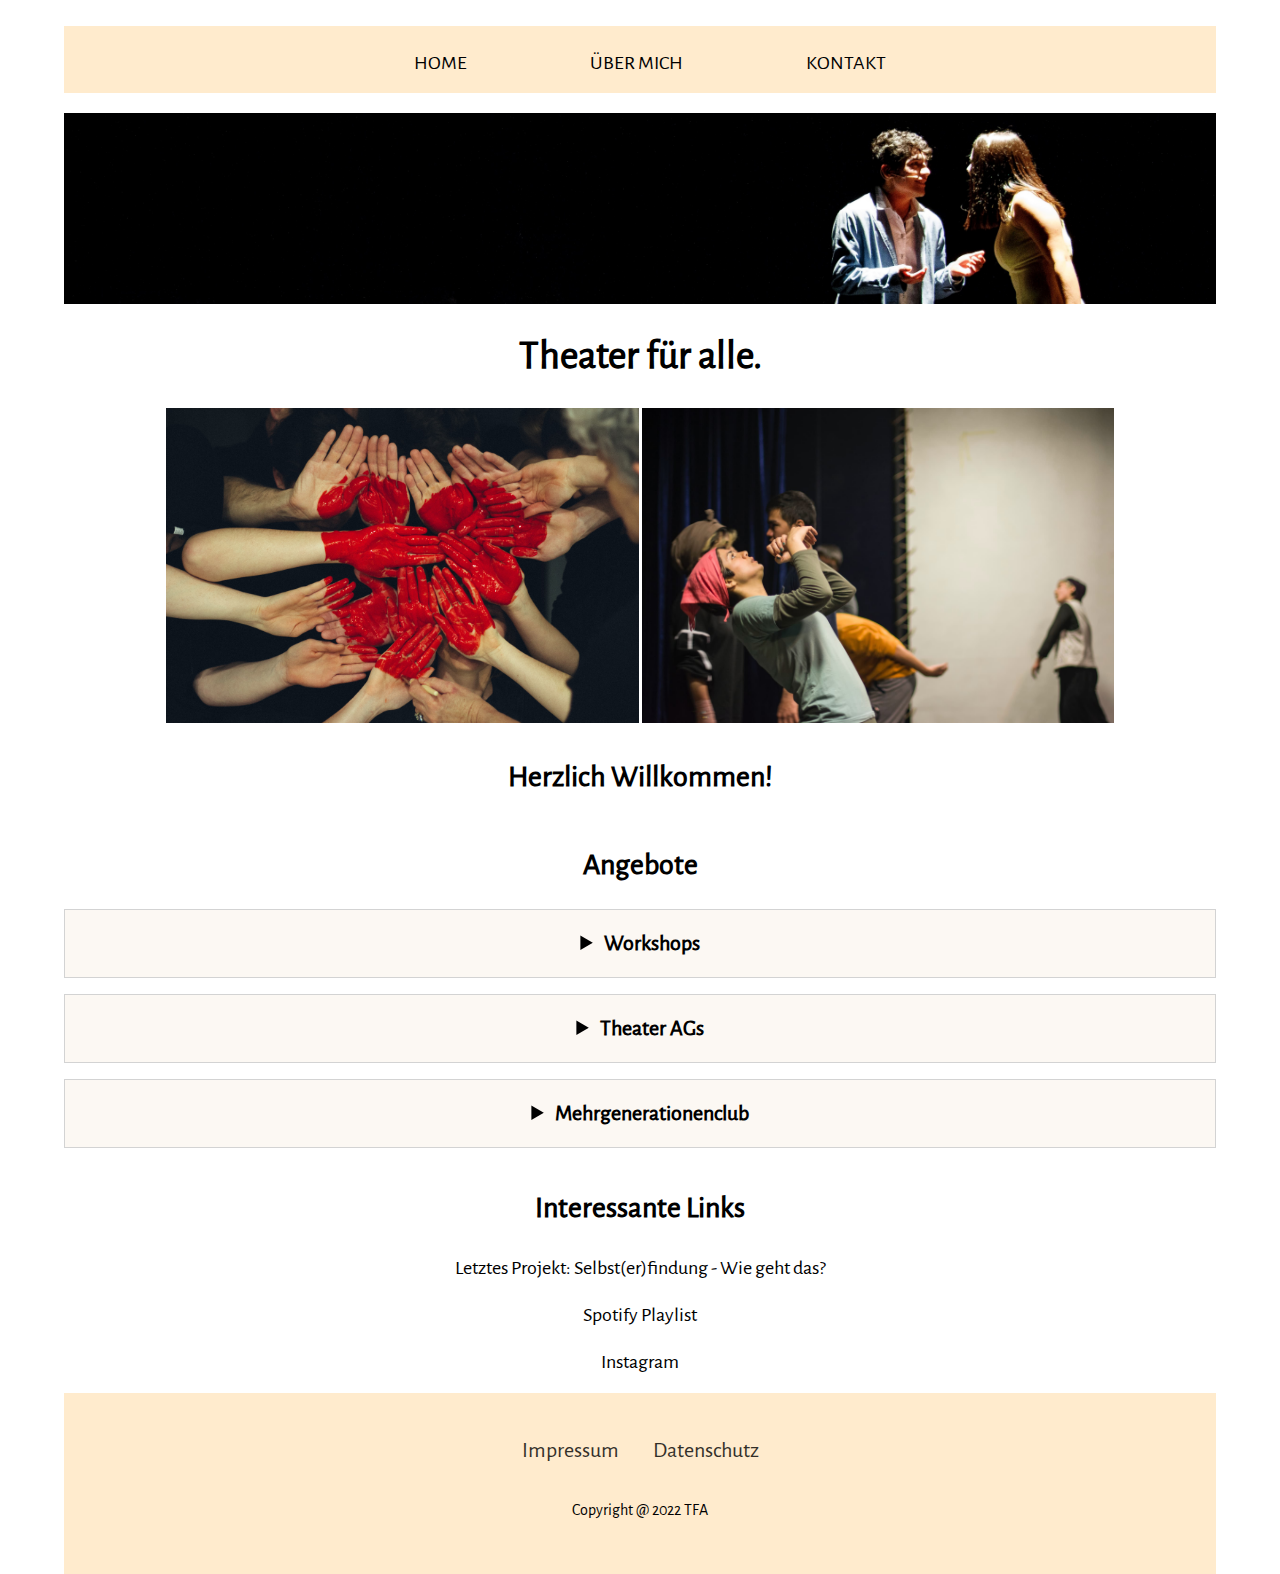
<file: home.html>
<!DOCTYPE html>
<html lang="en">
<head>
    <meta charset="UTF-8">
    <title>Übungsprojekt</title>
    <link rel="stylesheet" href="style.css">

</head>
<body>

<link rel="stylesheet" href="style.css">

<!-- Navigationsleiste -->

<header>
    <div>

        <nav>
            <ul>
                <li><a href="home.html">Home</a></li>
                <li><a href="ueber_mich.html">Über mich</a></li>
                <li><a href="kontakt.html">Kontakt</a></li>
            </ul>
        </nav>

    </div>
</header>

<!-- Bild 1, Überschrift -->

<div class="flex">
    <img src="Images/zwei.jpg" alt="Das Bild zeigt zwei Menschen, die Theater spielen." width="100%">
</div>

<h1>Theater für alle.</h1>

<!-- Bilder nebeneinander zentrieren
  Leider laden die Bilder etwas länger, damit sie nicht verschwommen sind. -->

<div style="text-align: center">

    <img src="Images/human_heart.jpg" alt="In dem Bild werden viele Hände gezeigt, die rot bemalt sind und ein rotes Herz bilden." width="41%">

    <img src="Images/workshop1.jpg" alt="In dem Bild sind Menschen, die Theater spielen." width="41%">

</div>

<!-- Überschriften -->

<h2>Herzlich Willkommen!</h2>

<h2>Angebote</h2>

<!-- Ausklappbare Inhalte -->

<details>
    <summary>Workshops</summary>
    <p>Es werden verschiedene Workshops mit unterschiedlichen Schwerpunken angeboten.</p>
</details>

<details>
    <summary>Theater AGs</summary>
    <p>Theater AGs in Sozialen Einrichtungen wie Schule, Jugendclubs, Heimeinrichtungen und weitere.</p>
</details>

<details>
    <summary>Mehrgenerationenclub</summary>
    <p>Aktuell ist ein Theaterclub für Menschen von 6 bis 100 Jahren in Planung. Bei Interesse kontaktieren Sie mich gerne.</p>
</details>

<!-- Links -->

<div class="link">
    <h2>Interessante Links</h2>

    <a href=https://padlet.com/TheaterAG/Selbst_er_findung">Letztes Projekt: Selbst(er)findung - Wie geht das?</a>

    <a href="https://open.spotify.com/playlist/4SGXSAnZhu1x6Niww4Ccgk">Spotify Playlist</a>

    <a href=https://www.instagram.com/vanna.he/?next=%2F">Instagram</a>

</div>

<!-- Footer -->

<footer>
    <div>
        <ul>
            <li><a href="impressum.html">Impressum</a></li>
            <li><a href="datenschutz.html">Datenschutz</a></li>
        </ul>

        <p> Copyright @ 2022 TFA </p>
    </div>
</footer>

</body>
</html>
</file>
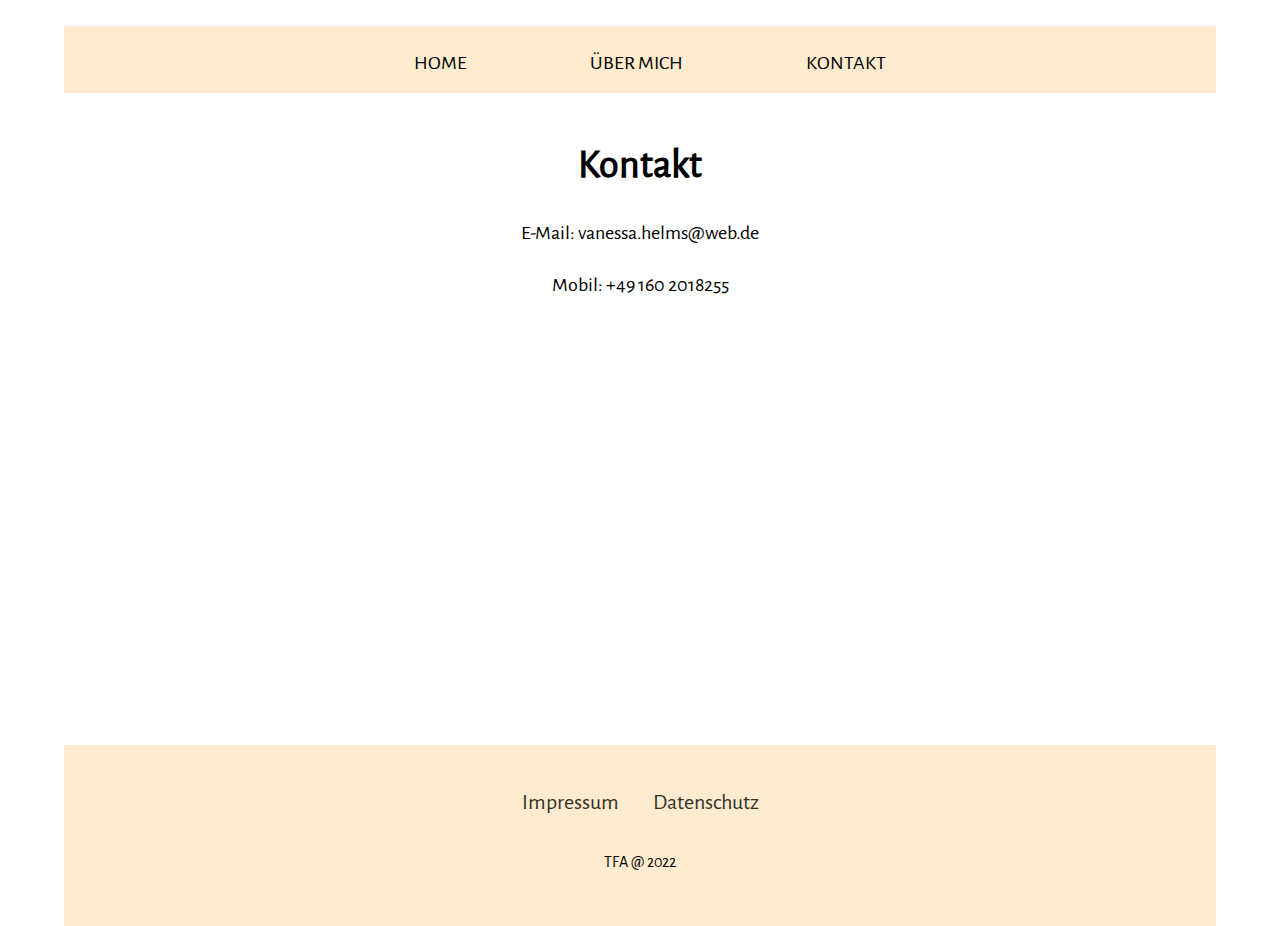
<file: kontakt.html>
<!DOCTYPE html>
<html lang="en">
<head>
    <meta charset="UTF-8">
    <title>Übungsprojekt</title>
    <link rel="stylesheet" href="style.css">
</head>
<body>

<link rel="stylesheet" href="style.css">

<!-- Navigationsleiste -->

<header>
    <div>

        <nav>
            <ul>
                <li><a href="home.html">Home</a></li>
                <li><a href="ueber_mich.html">Über mich</a></li>
                <li><a href="kontakt.html">Kontakt</a></li>
            </ul>
        </nav>

    </div>
</header>

<!-- Text ordnen -->

<div style="text-align: center">
    <h1>Kontakt</h1>

    <p>E-Mail: vanessa.helms@web.de</p>
    <p>Mobil: +49 160 2018255</p>
</div>

<!-- Footer -->

<footer>
    <div>
        <ul>
            <li><a href="impressum.html">Impressum</a></li>
            <li><a href="datenschutz.html">Datenschutz</a></li>
        </ul>

        <p> TFA @ 2022 </p>
    </div>
</footer>

</body>
</html>
</file>
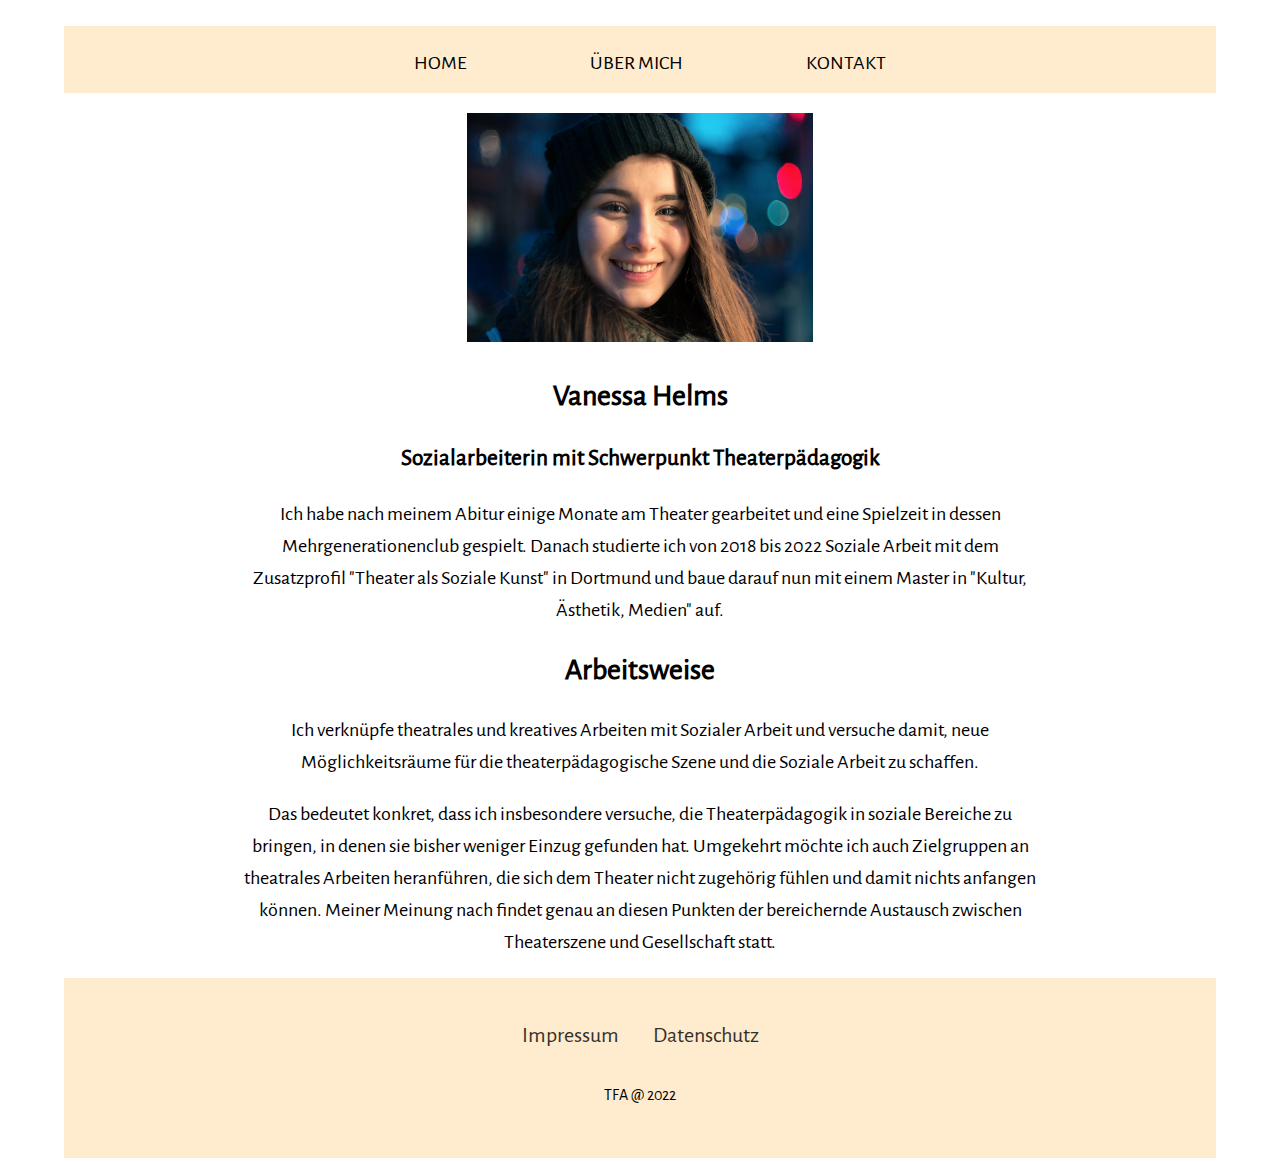
<file: ueber_mich.html>
<!DOCTYPE html>
<html lang="en">
<head>
    <meta charset="UTF-8">
    <title>Übungsprojekt</title>
    <link rel="stylesheet" href="style.css">

</head>
<body>

<link rel="stylesheet" href="style.css">

<!-- Navigationsleiste -->

<header>
    <div>

        <nav>
            <ul>
                <li><a href="home.html">Home</a></li>
                <li><a href="ueber_mich.html">Über mich</a></li>
                <li><a href="kontakt.html">Kontakt</a></li>
            </ul>
        </nav>

    </div>
</header>

<!-- Bild und Text ordnen -->

<div style="text-align: center">

    <img src="Images/face.jpg" alt="In diesem Bild wird das lächelnde Gesicht von Vanessa Helms bei Abendlicht gezeigt. Sie trägt eine schwarze Mütze, hat braunes Haar und dunkelgrüne Augen." width="30%">

    <h2>Vanessa Helms</h2>

    <h3>Sozialarbeiterin mit Schwerpunkt Theaterpädagogik</h3>

    <p>Ich habe nach meinem Abitur einige Monate am Theater gearbeitet und eine Spielzeit in dessen Mehrgenerationenclub gespielt.
        Danach studierte ich von 2018 bis 2022 Soziale Arbeit mit dem Zusatzprofil "Theater als Soziale Kunst" in Dortmund und baue darauf
        nun mit einem Master in "Kultur, Ästhetik, Medien" auf.</p>

    <h2>Arbeitsweise</h2>

    <p>Ich verknüpfe theatrales und kreatives Arbeiten mit Sozialer Arbeit und versuche damit, neue Möglichkeitsräume
        für die theaterpädagogische Szene und die Soziale Arbeit zu schaffen.</p>

    <p> Das bedeutet konkret, dass ich insbesondere versuche, die Theaterpädagogik in soziale Bereiche zu bringen, in denen
        sie bisher weniger Einzug gefunden hat. Umgekehrt möchte ich auch Zielgruppen an theatrales Arbeiten heranführen, die sich
        dem Theater nicht zugehörig fühlen und damit nichts anfangen können. Meiner Meinung nach findet genau an diesen Punkten
        der bereichernde Austausch zwischen Theaterszene und Gesellschaft statt.
    </p>

</div>

<!-- Footer -->

<footer>
    <div>
        <ul>
            <li><a href="impressum.html">Impressum</a></li>
            <li><a href="datenschutz.html">Datenschutz</a></li>
        </ul>

        <p> TFA @ 2022 </p>
    </div>
</footer>

</body>
</html>
</file>
<file: style.css>
/* Schrift */

/* alegreya-sans-regular - latin */
@font-face {
    font-family: 'Alegreya Sans';
    font-style: normal;
    font-weight: 400;
    src: local(''),
    url(fonts/alegreya-sans-v21-latin-regular.woff2) format('woff2'), /* Chrome 26+, Opera 23+, Firefox 39+ */
    url(fonts/alegreya-sans-v21-latin-regular.woff) format('woff'); /* Chrome 6+, Firefox 3.6+, IE 9+, Safari 5.1+ */
}


/* Webseite */

html {
    height: 100%
}


/* Body Design */

body {
    text-align: center;
    font: 20px "Alegreya Sans";
    line-height: 1.6;
    margin: 2% 5%;
    color: #000;

    min-height: 100%;

    display: flex;
    flex-direction: column;
}


/* Bild Startseite positionieren */

.flex {
    display: flex;
    justify-content: center;
    align-items: center;
}


/* Ausklappbare Boxen */

details {
    text-align: center;
    background-color: #fcf8f3;
    padding: 1rem;
    border: 1px solid lightgray;
    margin-bottom: 1rem;
}

summary {
    cursor: pointer;
    font-weight: bold;
    font-size: 22px;
}


/* Textblöcke */

p {
    margin-left: 15%;
    margin-right: 15%;
}


/* Überschriften */

h1,h2,h3 {
    margin-bottom: 20px;
    margin-top: 20px;
}

h2,h3 {
    font-weight: bolder;
}


/* Link Styling (noch sehr ausbaufähig) */

/* Positionierung */

.link {
    text-align: center;
    display: flex;
    flex-direction: column;
}

/* Einzelne Links Design */

.link a {
    color: black;
    text-decoration: none;
    font-size: 20px;
    margin: 0 0 15px 0;
    padding: 0;
    position: relative;
}

/* Hover-Effekt */

.link a:hover {
    text-decoration: underline;
    background-color: #fcf8f3;
}


/* Navigation */

/* Hintergrund und Schrift */

.container{
    width: 80%;
    margin: 0 auto;
}

header {
    background-color: blanchedalmond;
    font: 20px "Alegreya Sans";
    margin-bottom: 20px;
}

/* Header sichtbar machen*/

header::after{
    content: "";
    display: table;
    clear: both;
}

/* Liste/Links Design */

nav {
    text-align: center;
}

nav ul {
    margin: 0;
    padding: 0;
    list-style: none;
}

nav li {
    display: inline-block;
    margin-left: 70px;
    margin-right: 50px;
    padding-top: 25px;
    padding-bottom: 18px;

    position: relative;
}

nav a {
    color: #000;
    text-decoration: none;
    text-transform: uppercase;
    font-size: 20px;
}

/* Hover-Effekt */

nav a:hover {
    color: #000;
}

nav a::before{
    content: "";
    display: block;
    height: 5px;
    background-color: #000;

    position: absolute;
    top: 0;
    width: 0;

    transition: all ease-in-out 200ms;
}

nav a:hover::before{
    width: 100%
}

/*Footer*/

/* Hintergrund Design */

footer {
    padding: 40px 0;
    background-color: blanchedalmond;

    margin-top: auto;
}

/* Liste/Links Design */

footer ul {
    margin-top: 0;
    padding: 0;
    list-style: none;
    font-size: 22px;
    line-height: 1.6;
    margin-bottom: 0;
    text-align: center;
}

footer ul li {
    display: inline-block;
    padding: 0 15px

}

footer ul li a {
    color: inherit;
    text-decoration: none;
    opacity: 0.8
}

/* Hover-Effekt */

footer ul li a:hover {
    opacity: 3;
}

/* Copyright Text Design */

footer p {
    margin-top: 30px;
    margin-bottom: 10px;
    text-align: center;
    font-size: 16px;
    color: inherit;
}
</file>
